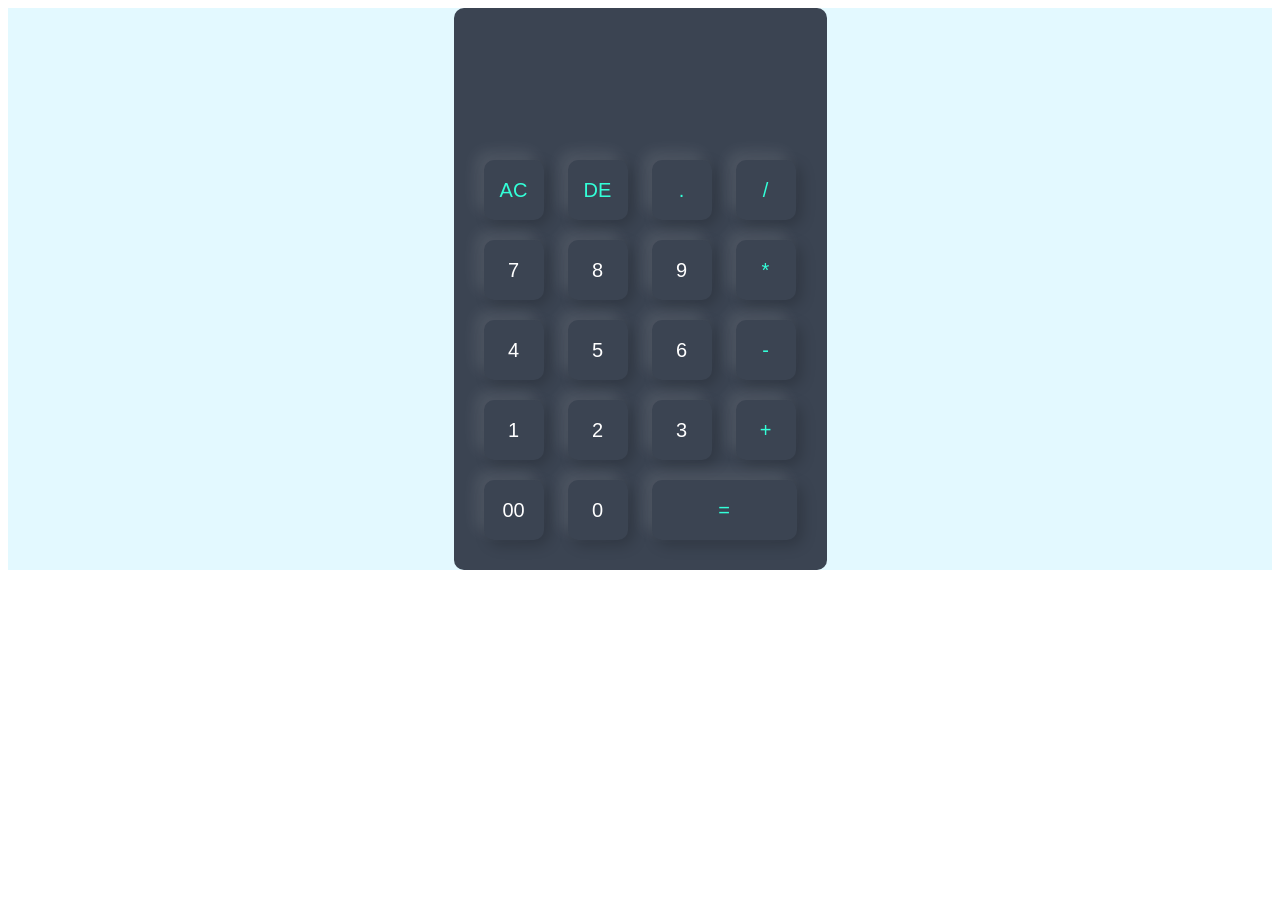
<file: index.html>
<!DOCTYPE html>
  <html>
<head>
    <meta name="viewport" content="width=device-width, initial-scale=1.0">
    <title>Calculator using javascript</title>
     <link rel="stylesheet" href="style.css">
</head> 
<body>

  <div class="container">
    <div class="calculator">
      <form>
        <div class="display">
          <input type="text" name="display">
        </div>
        <div>
          <input type="button" value="AC" onclick="display.value = '' " class="operator">
          <input type="button" value="DE" onclick="<display.value = display.value.toString().slice
          (0,-1)" class="operator">
          <input type="button" value="." onclick="display.value += '.' " class="operator">
          <input type="button" value="/" onclick="display.value += '/' " class="operator">
        </div>
        <div>
          <input type="button" value="7" onclick="display.value += '7' ">
          <input type="button" value="8" onclick="display.value += '8' ">
          <input type="button" value="9" onclick="display.value += '9' ">
          <input type="button" value="*" onclick="display.value += '*' " class="operator">
        </div>
        <div>
          <input type="button" value="4" onclick="display.value += '4' ">
          <input type="button" value="5" onclick="display.value += '5' ">
          <input type="button" value="6" onclick="display.value += '6' ">
          <input type="button" value="-" onclick="display.value += '-' "  class="operator"> 
        </div>
        <div>
          <input type="button" value="1" onclick="display.value += '1' ">
          <input type="button" value="2" onclick="display.value += '2' ">
          <input type="button" value="3" onclick="display.value += '3' ">
          <input type="button" value="+" onclick="display.value += '+' "  class="operator">
        </div>
        <div>
          <input type="button" value="00" onclick="display.value += '00' "> 
          <input type="button" value="0" onclick="display.value += '0' ">
          <input type="button" value="=" onclick="display.value = eval(display.value)"
          class="equal operator">

        </div>
      </form>
    </div>
  </div>
</body> 
    </head>
  </html>
</DOCTYPE>
</file>
<file: style.css>
{
margin: 0;
padding: 0;
font-family: 'Poppins', sans-serif;
box-sizing: border-box,
}
.container{
  width: 100%;
  height: 100wh;
  background: #e3f9ff;
  display: flex;
  align-items: center ;
  justify-content: center;
}
.calculator{
  background: #3b4452;
  padding: 20px;
  border-radius: 10px;
}
.calculator form input{
  border: 0;
  outline: 0;
  width: 60px;
  height: 60px;
  border-radius: 10px;
  box-shadow: -8px -8px 15px rgba(255, 255, 255, 0.1),5px 5px 15px rgba(0, 0, 0, 0.2);
  background: transparent;
  font-size: 20px;
  color: white;
  cursor: pointer;
  margin: 10px;
}
form .display{
     display: flex;
  justify-content: flex-end;
  margin: 20px 0;
}

form .display input{
     text-align:right;
     flex: 1;
     font-size: 45px;
     box-shadow: none;
    }
    form input.equal{
      width: 145px;
    }
form input.operator{
  color: #33ffd8;
}
</file>
